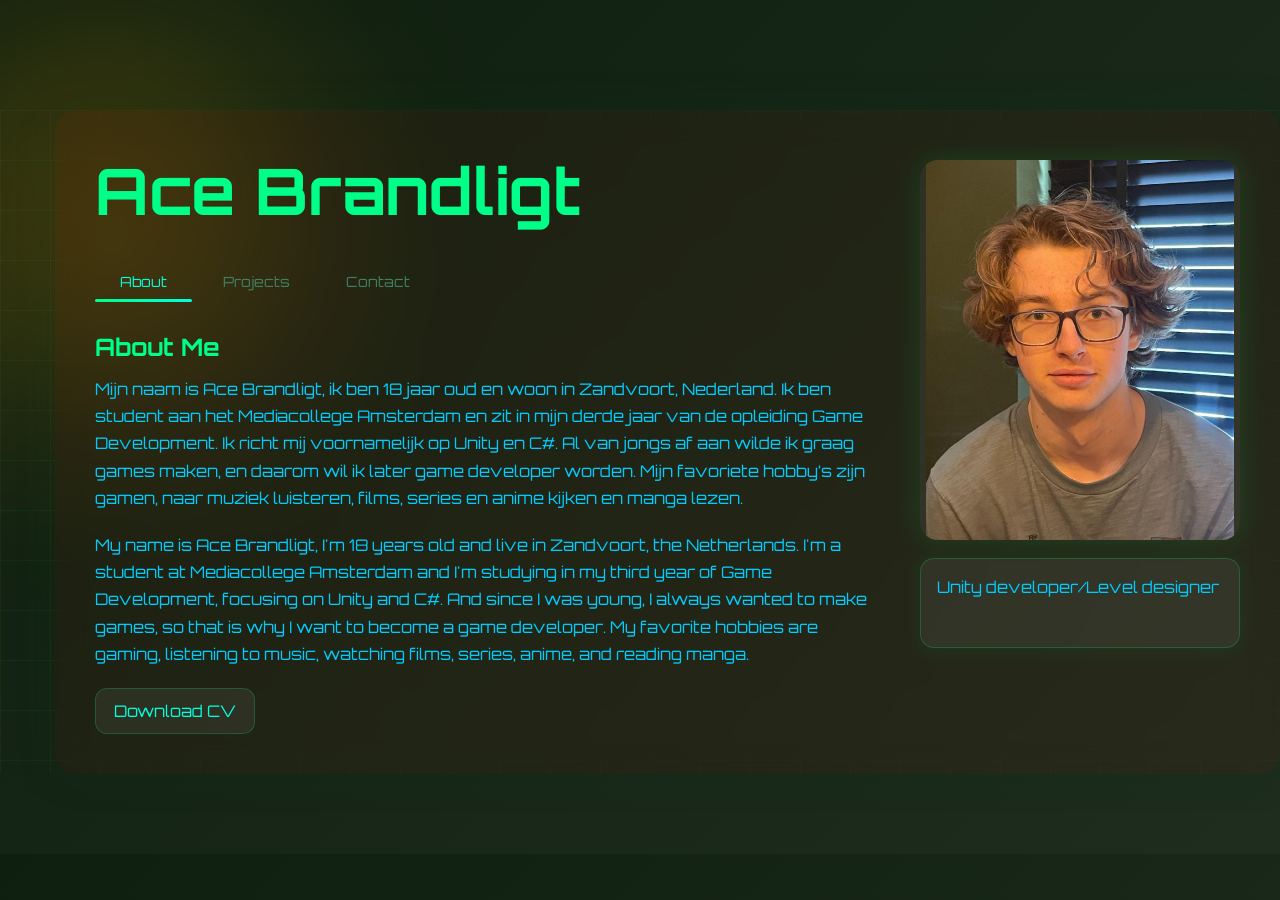
<file: index.html>
<!DOCTYPE html>
<html lang="en">
<head>
<meta charset="UTF-8">
<title>Portfolio</title>
<meta name="viewport" content="width=device-width, initial-scale=1.0">

<link rel="stylesheet" href="style.css">
<link href="https://fonts.googleapis.com/css2?family=Orbitron:wght@400;600&display=swap" rel="stylesheet">
</head>
<body>

<!-- Loading Bar -->
<div class="loader">
    <div class="progress"></div>
</div>

<!-- Floating background icons -->
<div class="floating-icon icon1">⌘</div>
<div class="floating-icon icon2">✦</div>
<div class="floating-icon icon3">⌬</div>

<div class="container hidden">
    <div class="home-layout">

        <!-- Left side -->
        <div class="left-side">
            <h1 class="title">Ace Brandligt</h1>

            <!-- Tabs -->
            <div class="tabs">
                <div class="tab-indicator"></div>

                <button class="tab-btn active" data-tab="about">About</button>
                <button class="tab-btn" data-tab="projects">Projects</button>
                <button class="tab-btn" data-tab="contact">Contact</button>
            </div>

            <!-- About -->
            <div id="about" class="tab-content active">
                <h2>About Me</h2>
                <p>Mijn naam is Ace Brandligt, ik ben 18 jaar oud en woon in Zandvoort, Nederland. Ik ben student aan het Mediacollege Amsterdam en zit in mijn derde jaar van de opleiding Game Development. Ik richt mij voornamelijk op Unity en C#. Al van jongs af aan wilde ik graag games maken, en daarom wil ik later game developer worden.

Mijn favoriete hobby’s zijn gamen, naar muziek luisteren, films, series en anime kijken en manga lezen.


                </p>

                <br>

                <p>My name is Ace Brandligt, I'm 18 years old and live in Zandvoort, the Netherlands. I'm a student at Mediacollege Amsterdam and I'm studying in my third year of Game Development, focusing on Unity and C#. And since I was young, I always wanted to make games, so that is why I want to become a game developer. My favorite hobbies are gaming, listening to music, watching films, series, anime, and reading manga.

                </p>
            
                <div class="cv-download">
        <a href="Files/CV Ace Brandligt.pdf" download class="btn">Download CV</a>
    </div>
</div>

            <!-- Projects -->
            <div id="projects" class="tab-content">
                <h2>Projects</h2>

                <div class="projects-grid">
                    <a href="project1.html" class="project-link page-link">
                        <div class="project-card reveal tilt-card">
                            <div class="card-glow"></div>
                            <img src="images/Schermafbeelding 2026-04-07 120943.png" alt="Startup Landing Page">
                            <div class="project-overlay">Go to page</div>
                            <h3>Elemental tower defense</h3>
                            <p>School project & My first tower defense game.</p>
                        </div>
                    </a>

                    <a href="project2.html" class="project-link page-link">
                        <div class="project-card reveal tilt-card">
                            <div class="card-glow"></div>
                            <img src="images/Schermafbeelding 2026-10-05 143555.png" alt="Web Application">
                            <div class="project-overlay">Go to page</div>
                            <h3>Environmental design tools</h3>
                            <p>Making my own Environmental design tools.</p>
                        </div>
                    </a>

                    <a href="project3.html" class="project-link page-link">
                        <div class="project-card reveal tilt-card">
                            <div class="card-glow"></div>
                            <img src="images/Schermafbeelding 2026-06-15 153952.png" alt="Web Application">
                            <div class="project-overlay">Go to page</div>
                            <h3>Gamble bot</h3>
                            <p>First Discord bot.</p>
                        </div>
                    </a>
                </div>
            </div>

            <!-- Contact -->
            <div id="contact" class="tab-content">
                <h2>Contact</h2>

                <p>
                    Email:
                    <a href="mailto:a.c.e.brandligt@gmail.com">
                        a.c.e.brandligt@gmail.com
                    </a>
                </p>

                <br>

                <p>
                    GitHub:
                    <a href="https://github.com/Flyboyace" target="_blank" rel="noopener noreferrer">
                        github.com/Flyboyace
                    </a>
                </p>

                <br>

                <p>
                    LinkedIn:
                    <a href="https://www.linkedin.com/in/ace-brandligt-83606a334" target="_blank" rel="noopener noreferrer">
                        linkedin.com/in/ace-brandligt-83606a334
                    </a>
                </p>
            </div>
        </div>

        <!-- Right side -->
        <div class="right-side">
            <div class="profile-panel">
                <div class="profile-image-placeholder">
                    <img src="images/image.jpg" alt="Ace Brandligt">
                    <!-- Later replace with:
                    <img src="your-photo.jpg" alt="Ace Brandligt">
                    -->
                </div>

                <div class="developer-type" contenteditable="true">
                    Unity developer/Level designer
                </div>
            </div>
        </div>

    </div>
</div>

<script>
/* ---------- Loading Bar ---------- */
window.addEventListener("load", () => {
    const progress = document.querySelector(".progress");
    const loader = document.querySelector(".loader");
    const container = document.querySelector(".container");

    progress.style.width = "100%";

    setTimeout(() => {
        loader.style.opacity = "0";
        loader.style.pointerEvents = "none";
        container.classList.remove("hidden");
        document.body.classList.add("page-entered");
    }, 800);
});

/* ---------- Blur Transition ---------- */
const container = document.querySelector(".container");

function blurIn() {
    container.style.transition = "filter 0.2s ease";
    container.style.filter = "blur(10px)";

    setTimeout(() => {
        container.style.filter = "blur(0px)";
    }, 200);
}

/* ---------- Tabs ---------- */
const buttons = document.querySelectorAll(".tab-btn");
const contents = document.querySelectorAll(".tab-content");
const indicator = document.querySelector(".tab-indicator");

function updateIndicator(activeBtn) {
    if (!activeBtn || !indicator) return;
    indicator.style.width = activeBtn.offsetWidth + "px";
    indicator.style.left = activeBtn.offsetLeft + "px";
}

function activateTab(tabId) {
    blurIn();

    contents.forEach(c => c.classList.remove("active"));
    buttons.forEach(b => b.classList.remove("active"));

    const activeContent = document.getElementById(tabId);
    const activeBtn = document.querySelector(`[data-tab="${tabId}"]`);

    if (activeContent) activeContent.classList.add("active");
    if (activeBtn) {
        activeBtn.classList.add("active");
        updateIndicator(activeBtn);
    }
}

buttons.forEach(btn => {
    btn.addEventListener("click", () => activateTab(btn.dataset.tab));
});

window.addEventListener("load", () => {
    updateIndicator(document.querySelector(".tab-btn.active"));
});

window.addEventListener("resize", () => {
    updateIndicator(document.querySelector(".tab-btn.active"));
});

/* ---------- Typing Animation ---------- */
const typingElement = document.querySelector(".typing");
const text = "I'm a modern web developer building clean, animated and high-performance web experiences.";
let i = 0;

function type() {
    if (!typingElement) return;

    if (i < text.length) {
        typingElement.textContent += text.charAt(i);
        i++;
        setTimeout(type, 35);
    }
}

type();

/* ---------- Scroll Reveal ---------- */
const observer = new IntersectionObserver(entries => {
    entries.forEach(entry => {
        if (entry.isIntersecting) {
            entry.target.classList.add("show");
        }
    });
}, { threshold: 0.2 });

document.querySelectorAll(".reveal").forEach(el => observer.observe(el));

/* ---------- Tilt + Mouse Glow ---------- */
const tiltCards = document.querySelectorAll(".tilt-card");

tiltCards.forEach(card => {
    const glow = card.querySelector(".card-glow");

    card.addEventListener("mousemove", (e) => {
        const rect = card.getBoundingClientRect();
        const x = e.clientX - rect.left;
        const y = e.clientY - rect.top;

        const centerX = rect.width / 2;
        const centerY = rect.height / 2;

        const rotateX = ((y - centerY) / centerY) * -8;
        const rotateY = ((x - centerX) / centerX) * 8;

        card.style.transform = `perspective(900px) rotateX(${rotateX}deg) rotateY(${rotateY}deg) scale(1.04)`;

        if (glow) {
            glow.style.opacity = "1";
            glow.style.left = `${x}px`;
            glow.style.top = `${y}px`;
        }
    });

    card.addEventListener("mouseleave", () => {
        card.style.transform = "perspective(900px) rotateX(0deg) rotateY(0deg) scale(1)";
        if (glow) glow.style.opacity = "0";
    });
});

/* ---------- Cursor Glow ---------- */
const cursorGlow = document.querySelector(".cursor-glow");

window.addEventListener("mousemove", (e) => {
    if (!cursorGlow) return;
    cursorGlow.style.left = `${e.clientX}px`;
    cursorGlow.style.top = `${e.clientY}px`;
});

/* ---------- Smooth Page Transitions ---------- */
document.querySelectorAll(".page-link").forEach(link => {
    link.addEventListener("click", function (e) {
        const href = this.getAttribute("href");

        if (!href || href.startsWith("#") || href.startsWith("mailto:") || href.startsWith("http")) {
            return;
        }

        e.preventDefault();

        document.body.classList.remove("page-entered");
        document.body.classList.add("page-exit");

        setTimeout(() => {
            window.location.href = href;
        }, 450);
    });
});
</script>

</body>
</html>
</file>
<file: style.css>
/* Global Reset + Force Same Font Everywhere */
*,
*::before,
*::after {
    margin: 0;
    padding: 0;
    box-sizing: border-box;
    font-family: 'Orbitron', sans-serif !important;
}

/* Ensure links and buttons never change font */
a,
a:visited,
a:hover,
a:active,
button {
    font-family: 'Orbitron', sans-serif !important;
}

body {
    background: linear-gradient(135deg, #0f1f0f, #1e2d1e);
    color: #2EFF00;
    overflow-x: hidden;
    position: relative;
    opacity: 0;
    transform: scale(0.985);
    transition: opacity 0.45s ease, transform 0.45s ease, filter 0.45s ease;
}

body.page-entered {
    opacity: 1;
    transform: scale(1);
}

body.page-exit {
    opacity: 0;
    transform: scale(1.01);
    filter: blur(8px);
}

/* Soft Sunrise Glow */
body::before {
    content: "";
    position: fixed;
    top: -200px;
    left: -200px;
    width: 600px;
    height: 600px;
    background: radial-gradient(circle, rgba(255,170,0,0.25), transparent 70%);
    filter: blur(80px);
    z-index: -2;
}

/* Subtle Parallax Depth */
body::after {
    content: "";
    position: fixed;
    inset: 0;
    background: linear-gradient(rgba(0,255,100,0.05) 1px, transparent 1px),
                linear-gradient(90deg, rgba(255,170,0,0.05) 1px, transparent 1px);
    background-size: 50px 50px;
    z-index: -3;
    animation: moveGrid 25s linear infinite;
}

@keyframes moveGrid {
    from { background-position: 0 0; }
    to { background-position: 50px 50px; }
}

/* Loader */
.loader {
    position: fixed;
    top: 0;
    left: 0;
    width: 100%;
    height: 6px;
    z-index: 99999;
    background: rgba(0, 0, 0, 0.08);
}

.progress {
    width: 0;
    height: 100%;
    background: linear-gradient(90deg, #3e4743, #00AAFA, #00FFDF);
    box-shadow: 0 0 12px rgba(0,255,136,0.6);
    transition: width 0.8s ease;
}

/* Floating Icons */
.floating-icon {
    position: fixed;
    font-size: 20px;
    opacity: 0.1;
    animation: float 12s ease-in-out infinite;
    color: #00ff88;
    pointer-events: none;
    z-index: 0;
}

.icon1 {
    top: 18%;
    left: 8%;
}

.icon2 {
    top: 60%;
    left: 85%;
    animation-delay: 2s;
}

.icon3 {
    top: 32%;
    left: 65%;
    animation-delay: 4s;
}

@keyframes float {
    0% { transform: translateY(0px); }
    50% { transform: translateY(-40px); }
    100% { transform: translateY(0px); }
}

/* Container */
.container {
    max-width: 1400px;
    margin: 110px 0 80px 55px;
    padding: 40px;
    background: rgba(232, 7, 7, 0.05);
    backdrop-filter: blur(15px);
    border-radius: 20px;
    box-shadow: 0 0 40px rgba(6, 55, 26, 0.2);
    transition: 0.4s ease;
    position: relative;
    z-index: 1;
}

.hidden {
    opacity: 0;
    transform: translateY(20px);
}

/* Main layout */
.home-layout {
    display: flex;
    align-items: flex-start;
    justify-content: space-between;
    gap: 40px;
}

.left-side {
    flex: 1;
    min-width: 0;
    text-align: left;
}

.right-side {
    width: 320px;
    flex-shrink: 0;
    display: flex;
    justify-content: flex-start;
}

/* Text Styling */
.title {
    font-size: clamp(2.4rem, 5vw, 4rem);
    margin-bottom: 14px;
    text-align: left;
    color: #00ff88;
}

h2 {
    color: #00ff88;
    margin-bottom: 14px;
    text-align: left;
}

p {
    color: #00CDFF;
    text-align: left;
    line-height: 1.7;
}

/* Profile panel */
.profile-panel {
    width: 100%;
    display: flex;
    flex-direction: column;
    gap: 18px;
    margin-top: 10px;
}

.profile-image-placeholder {
    width: 100%;
    height: 380px;
    border: px dashed rgba(0, 255, 136, 0.35);
    border-radius: 18px;
    background: rgba(255,255,255,0.06);
    box-shadow: 0 0 25px rgba(0,255,100,0.12);
    display: flex;
    align-items: center;
    justify-content: center;
    text-align: center;
    color: #00FFDF;
    padding: 20px;
    overflow: hidden;
}

.profile-image-placeholder img {
    width: 110%;
    height: 130%;
    object-fit: cover;
    border-radius: 16px;
}

.developer-type {
    min-height: 90px;
    width: 100%;
    padding: 16px;
    background: rgba(255,255,255,0.06);
    border: 1px solid rgba(0, 255, 136, 0.2);
    border-radius: 14px;
    color: #00CDFF;
    text-align: left;
    line-height: 1.6;
    outline: none;
    box-shadow: 0 0 18px rgba(0,255,100,0.08);
}

.developer-type:focus {
    border-color: rgba(0, 255, 136, 0.45);
    box-shadow: 0 0 20px rgba(0,255,136,0.14);
}

/* Tabs */
.tabs {
    display: flex;
    justify-content: flex-start;
    margin: 30px 0;
    position: relative;
    gap: 6px;
    flex-wrap: wrap;
}

.tab-btn {
    background: none;
    border: none;
    color: #408062;
    padding: 12px 25px;
    cursor: pointer;
    font-size: 14px;
    transition: 0.3s;
    position: relative;
    z-index: 2;
}

.tab-btn:hover {
    color: #00ff88;
}

.tab-btn.active {
    color: #00FFDF;
}

.tab-indicator {
    position: absolute;
    bottom: 0;
    left: 0;
    height: 3px;
    background: linear-gradient(90deg, #00ff88, #00FFDF);
    transition: 0.4s;
    border-radius: 3px;
}

/* Content */
.tab-content {
    display: none;
    text-align: left;
}

.tab-content.active {
    display: block;
}

.typing {
    min-height: 90px;
    max-width: 720px;
}

/* Project Grid */
.projects-grid {
    display: flex;
    justify-content: flex-start;
    align-items: stretch;
    gap: 20px;
    flex-wrap: wrap;
    margin-top: 25px;
}

/* Project Cards */
.project-card {
    position: relative;
    background: rgba(255,255,255,0.06);
    padding: 15px;
    border-radius: 12px;
    width: 280px;
    max-width: 280px;
    margin: 0;
    overflow: hidden;
    transition:
        transform 0.18s ease,
        box-shadow 0.3s ease,
        border-color 0.3s ease;
    cursor: pointer;
    transform-style: preserve-3d;
    will-change: transform;
    border: 1px solid rgba(0, 255, 136, 0.15);
}

.project-card:hover {
    box-shadow:
        0 0 25px rgba(94, 255, 0, 0.45),
        0 0 45px rgba(0, 170, 250, 0.12);
    border-color: rgba(0, 255, 136, 0.45);
}

/* Mouse glow */
.card-glow {
    position: absolute;
    width: 180px;
    height: 180px;
    background: radial-gradient(circle, rgba(0,255,136,0.25) 0%, rgba(0,255,136,0.08) 35%, transparent 70%);
    border-radius: 50%;
    transform: translate(-50%, -50%);
    pointer-events: none;
    opacity: 0;
    transition: opacity 0.2s ease;
    z-index: 0;
}

/* Keep card content above glow */
.project-card img,
.project-card h3,
.project-card p,
.project-overlay {
    position: relative;
    z-index: 1;
}

/* Images */
.project-card img {
    width: 100%;
    height: 160px;
    object-fit: cover;
    border-radius: 10px;
    margin-bottom: 12px;
    transition: transform 0.35s ease, filter 0.35s ease;
}


.project-card:hover img {
    transform: scale(1.06);
    filter: brightness(1.05);
}

/* Text */
.project-card h3 {
    font-size: 16px;
    margin-bottom: 8px;
    text-align: left;
}

.project-card p {
    font-size: 13px;
    text-align: left;
}

/* Clickable link wrapper */
.project-link {
    text-decoration: none;
    color: inherit;
    display: block;
    perspective: 1000px;
}

/* Hover overlay */
.project-overlay {
    position: absolute;
    top: 15px;
    left: 15px;
    width: calc(100% - 30px);
    height: 160px;
    border-radius: 10px;
    background: rgba(0, 0, 0, 0.45);
    display: flex;
    align-items: center;
    justify-content: center;
    color: #00ff88;
    font-size: 16px;
    font-weight: 600;
    letter-spacing: 1px;
    opacity: 0;
    transition: opacity 0.3s ease;
    text-shadow: 0 0 10px rgba(0,255,136,0.8);
    backdrop-filter: blur(2px);
}

.project-card:hover .project-overlay {
    opacity: 1;
}

/* Reveal Animation */
.reveal {
    opacity: 0;
    transform: translateY(40px);
    transition: 0.6s;
}

.reveal.show {
    opacity: 1;
    transform: translateY(0);
}

/* Pointer Glow */
.cursor-glow {
    position: fixed;
    width: 25px;
    height: 25px;
    border-radius: 50%;
    background: radial-gradient(circle, rgba(0,255,100,0.7) 0%, transparent 70%);
    pointer-events: none;
    transform: translate(-50%, -50%);
    z-index: 9999;
}

/* Contact Links */
#contact a {
    color: #00AAFA;
    text-decoration: none;
    font-weight: 600;
    transition: color 0.3s ease, text-shadow 0.3s ease;
}

#contact a:hover {
    color: #00AAFA;
    text-shadow: 0 0 10px #00ff88;
}

#contact a:visited {
    color: #00AAFA;
}

/* Responsive */
@media (max-width: 1100px) {
    .container {
        margin: 100px 20px 60px 20px;
    }

    .home-layout {
        flex-direction: column;
    }

    .right-side {
        width: 100%;
    }

    .profile-panel {
        max-width: 340px;
    }
}

@media (max-width: 950px) {
    .project-card {
        width: 240px;
        max-width: 240px;
    }

    .project-card img,
    .project-overlay {
        height: 145px;
    }
}

@media (max-width: 768px) {
    .container {
        padding: 24px;
        margin: 90px 15px 40px 15px;
    }

    .projects-grid {
        flex-direction: column;
        align-items: flex-start;
    }

    .project-card {
        width: 90%;
        max-width: 320px;
    }

    .project-card img,
    .project-overlay {
        width: calc(100% - 30px);
        height: 170px;
    }

    .profile-image-placeholder {
        height: 320px;
    }

    .tabs {
        justify-content: flex-start;
    }
}

.cv-download {
    margin-top: 20px;
}

.cv-download a {
    display: inline-block;
    padding: 12px 18px;
    border-radius: 12px;
    text-decoration: none;
    background: rgba(255,255,255,0.06);
    border: 1px solid rgba(0,255,136,0.2);
    color: #00FFDF;
    transition: 0.25s ease;
}

.cv-download a:hover {
    transform: translateY(-3px);
    box-shadow: 0 0 18px rgba(0,255,136,0.2);
    text-shadow: 0 0 8px rgba(0,255,136,0.5);
}
</file>
